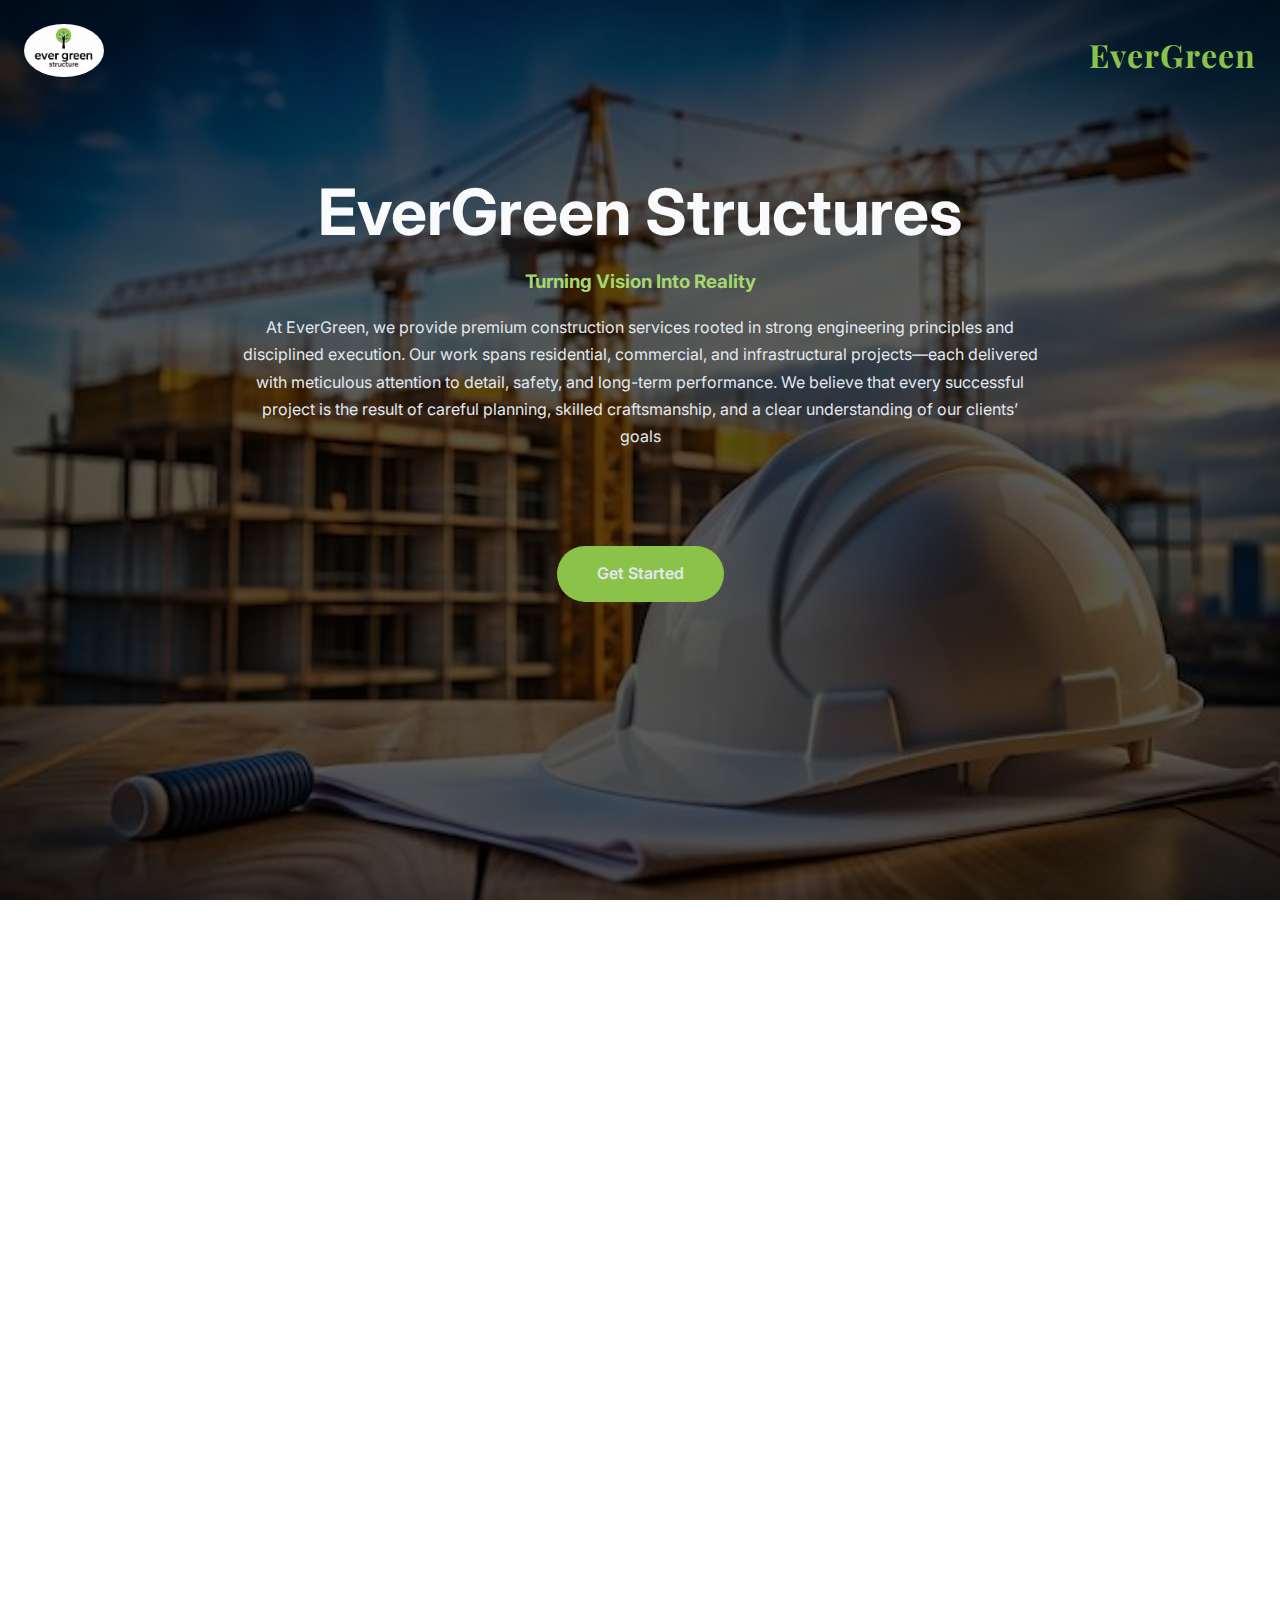
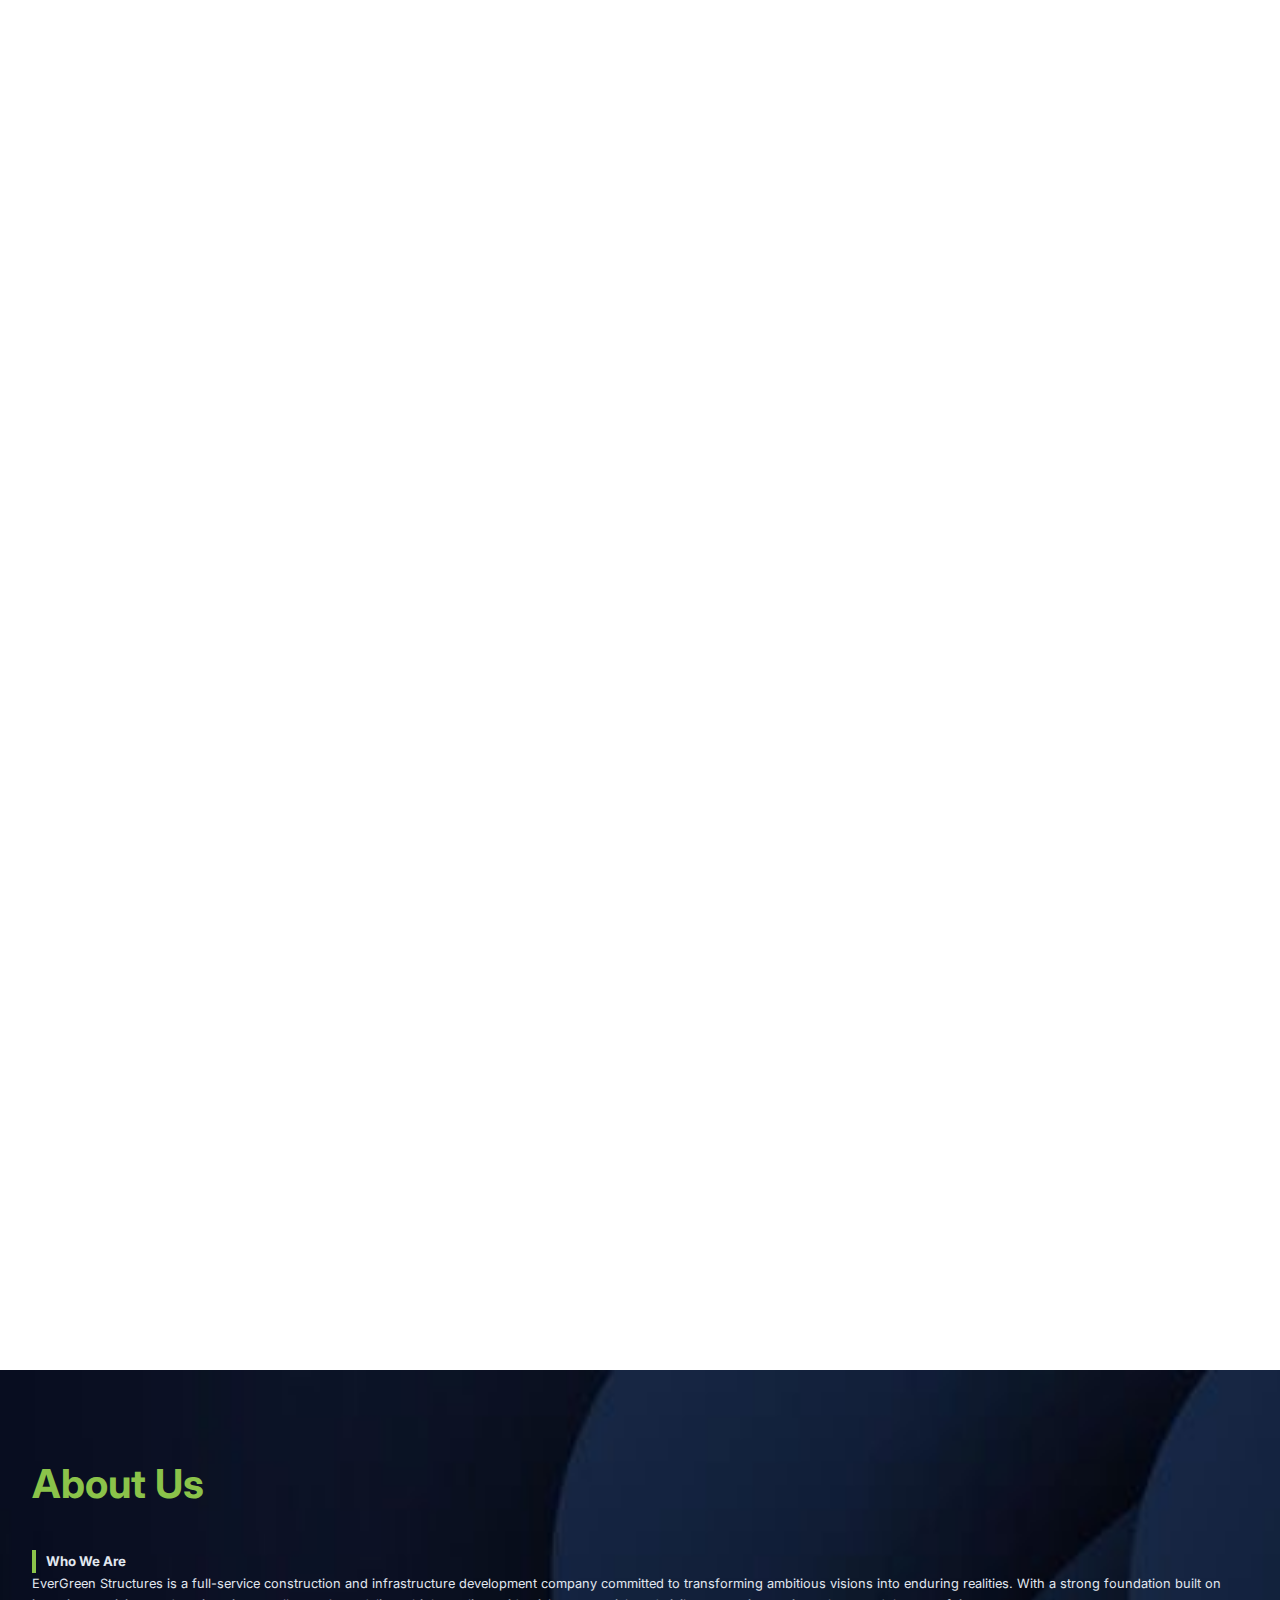
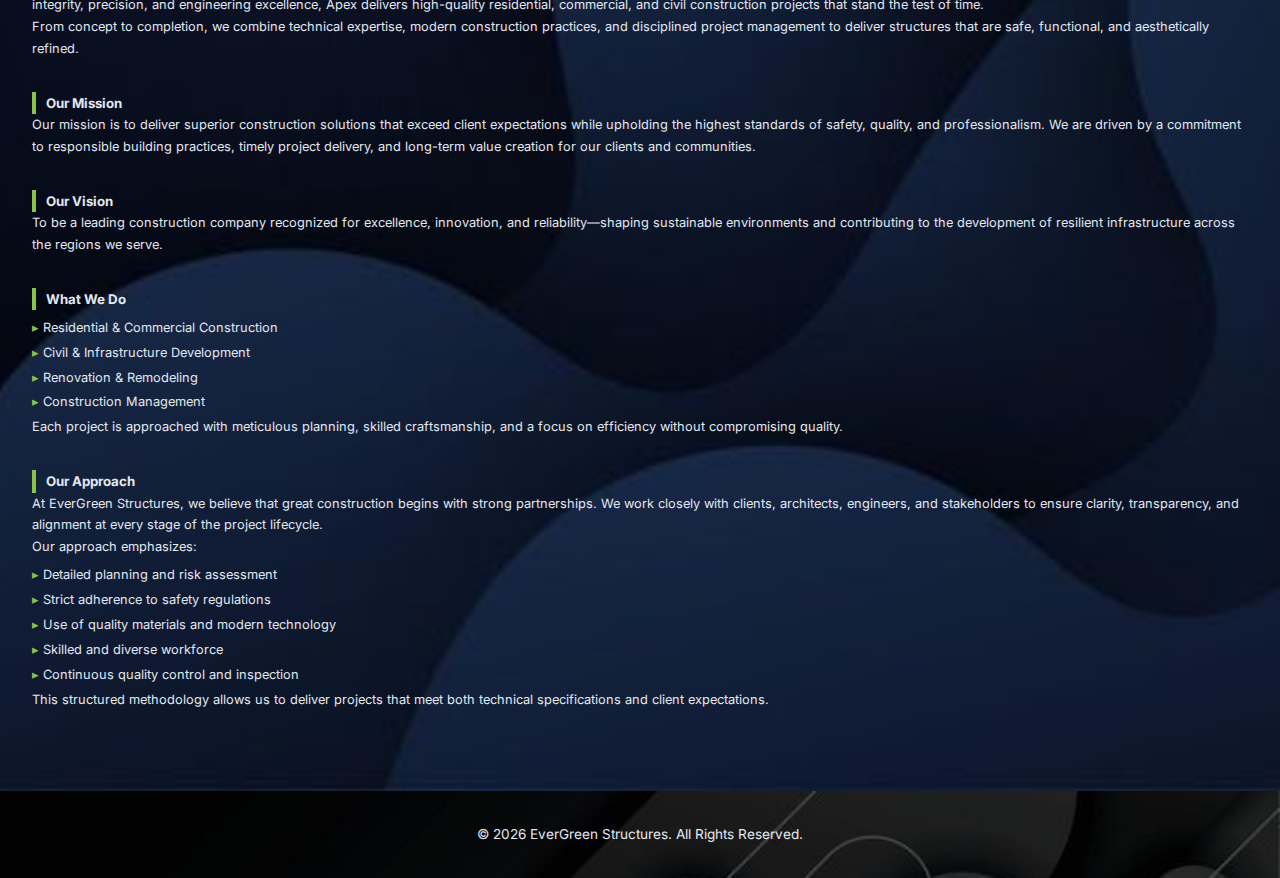
<file: index.html>
<!DOCTYPE html>
<html lang="en">
<head>
    <title>EverGreen Structures</title>
    <meta charset="UTF-8">
    <meta name="viewport" content="width=device-width, initial-scale=1.0">

    <!-- Fonts -->
    <link href="https://fonts.googleapis.com/css2?family=Playfair+Display:wght@500;600;700&family=Inter:wght@300;400;500;600&display=swap" rel="stylesheet">

    <link rel="stylesheet" href="construction.css">
    <script defer src="construction.js"></script>
</head>

<body>
<div id="centermaker">

<header>
    <div id="navdiv">
        <nav>
            <img src="photos/EverGreen.jpeg" id="img1" alt="EverGreen Logo">
        </nav>
        <h1 id="brand">EverGreen</h1>
    </div>

    <div id="headcontent" class="reveal">
        <h2>EverGreen Structures</h2>
        <h3>Turning Vision Into Reality</h3>
        <p>
            At EverGreen, we provide premium construction services rooted in strong engineering principles and disciplined execution. Our work spans residential, commercial, and infrastructural projects—each delivered with meticulous attention to detail, safety, and long-term performance.

                We believe that every successful project is the result of careful planning, skilled craftsmanship, and a clear understanding of our clients’ goals
        </p>
    </div>

    <div id="headbutton">
        <a href="#section3" id="mainbutton">Get Started</a>
    </div>
</header>

<section id="section1">
    <div id="content" class="reveal">
        <h2>Building the Future</h2>
        <h3>Bridging Design & Engineering</h3>
        <p>
            We offer premium construction services, rooted in the principles of intergrity & excelence.
                    delivering residential, commercial and infrastuctural developmental projects that stand the test of time.
        </p>
    </div>
</section>

<section id="section2">
    <div id="floatdiv">

        <div id="content1" class="reveal reveal-left">
            <h2>Safety & Structural Integrity</h2>
            <h3>Zero compromise on quality</h3>
            <p>
                At EverGreen, safety and structural integrity are non-negotiable. We operate under strict safety protocols to protect our workforce, clients, and the communities we serve, while ensuring every structure meets or exceeds industry standards for durability and performance.
            </p>
        </div>

        <div id="content2" class="reveal reveal-right">
            <h2>Diverse Expertise</h2>
            <h3>People-powered excellence</h3>
            <p>
                A skilled and diverse workforce enables us to deliver complex projects efficiently across public and private sectors.
            </p>
        </div>

    </div>
</section>

<section id="section3">
    <div id="content3" class="reveal">
        <h3>Let’s Build Something Exceptional</h3>
        <p>
            Ready to start your next project? We’re prepared to deliver excellence from foundation to finish.
        </p>
        <a href="contactUs.html" id="contactbutton">Contact Us</a>
    </div>
</section>

<section id="section4">
    <h4>About Us</h4>

    <h5>Who We Are</h5>
    <p>
        EverGreen Structures is a full-service construction and infrastructure development company committed to transforming ambitious visions into enduring realities. With a strong foundation built on integrity, precision, and engineering excellence, Apex delivers high-quality residential, commercial, and civil construction projects that stand the test of time.<br>

       From concept to completion, we combine technical expertise, modern construction practices, and disciplined project management to deliver structures that are safe, functional, and aesthetically refined.
    </p>

    <h5>Our Mission</h5>
    <p>
        Our mission is to deliver superior construction solutions that exceed client expectations while upholding the highest standards of safety, quality, and professionalism. We are driven by a commitment to responsible building practices, timely project delivery, and long-term value creation for our clients and communities.
    </p>

    <h5>Our Vision</h5>
    <p>
        To be a leading construction company recognized for excellence, innovation, and reliability—shaping sustainable environments and contributing to the development of resilient infrastructure across the regions we serve.
    </p>

    <h5>What We Do</h5>
    <ul>
        <li>Residential & Commercial Construction</li>
        <li>Civil & Infrastructure Development</li>
        <li>Renovation & Remodeling</li>
        <li>Construction Management</li>
    </ul>
    <p>Each project is approached with meticulous planning, skilled craftsmanship, and a focus on efficiency without compromising quality.</p>

    <h5>Our Approach</h5>
     <p>At EverGreen Structures, we believe that great construction begins with strong partnerships. We work closely with clients, architects, engineers, and stakeholders to ensure clarity, transparency, and alignment at every stage of the project lifecycle.
    <br>
        Our approach emphasizes:
        </p>
        <ul>
            <li>Detailed planning and risk assessment</li>
            <li>Strict adherence to safety regulations</li>
            <li>Use of quality materials and modern technology</li>
            <li>Skilled and diverse workforce</li>
            <li>Continuous quality control and inspection</li>
        </ul>
    <p>This structured methodology allows us to deliver projects that meet both technical specifications and client expectations.</p>
</section>

<footer>
    &copy; 2026 EverGreen Structures. All Rights Reserved.
</footer>

</div>
</body>
</html>



<!-- <!DOCTYPE html>
<html>
    <head>
        <title>Construction</title>
        <meta charset="UTF-8">
        <meta name="viewport" content="width=device-width, initial-scale=1.0">
        <link rel="stylesheet" type="text/css" href="construction.css">
        <link href="https://fonts.googleapis.com/css2?family=Playfair+Display:wght@500;600;700&family=Inter:wght@300;400;500;600&display=swap" rel="stylesheet">
        <script defer src="construction.js"></script>
    </head>
    <body>
        <div id="centermaker">
            <header>
                <div id="navdiv">
                    <div>
                        <nav>   
                            <a href=""><img src="/photos/EverGreen.jpeg" id="img1"></a>
                        </nav>
                    </div>
                    <div id="headh1">
                        <h1>EverGreen</h1>
                    </div>
                </div>

                <div id="headcontent">
                <h2>EverGreen Srtuctures</h2>
                <h3>Vissions into Realities</h3>
                <p>
                At EverGreen, we provide premium construction services rooted in strong engineering principles and disciplined execution. Our work spans residential, commercial, and infrastructural projects—each delivered with meticulous attention to detail, safety, and long-term performance.

                We believe that every successful project is the result of careful planning, skilled craftsmanship, and a clear understanding of our clients’ goals
                </p>
                </div>

                <div id="headbutton">
                    <button id="mainbutton">Get Started</button>
                </div>
            </header>

            <section id="section1">
                <div id="content" class="reveal">
                <h2>Building The Future</h2>
                <h3>Bridging the Gap</h3>
                <p>We offer premium construction services, rooted in the principles of intergrity & excelence.
                    delivering residential, commercial and infrastuctural developmental projects that stand the test of time. 
                </p>
                </div>
            </section>

            <section id="section2">
                <div id="floatdiv">
                    <div id="content1" class="reveal reveal-left">
                    <h2>Structural Integrity & Safety First</h2>
                    <h3>100% commitment to worksite safety</h3>
                    <h3>Maximum value for every investment</h3>
                    <p>At EverGreen, safety and structural integrity are non-negotiable. We operate under strict safety protocols to protect our workforce, clients, and the communities we serve, while ensuring every structure meets or exceeds industry standards for durability and performance. </p>
                    </div>

                    <div id="content2" class="reveal reveal-right">
                    <h2>Diversity, Expertise & Capability</h2>
                    <h3>Our workforce is not only qualified and competent but also Diverse </h3>
                    <p>Our workforce is composed of qualified, experienced, and diverse professionals who bring a wide range of skills and perspectives to every project. This diversity strengthens our problem-solving ability and enhances our capacity to deliver complex projects efficiently.

                    Our portfolio includes a broad range of private and public sector projects, reflecting our adaptability, technical competence, and consistent delivery standards</p>
                    </div>
                </div>
            </section>

            <section id="section3">
                <div id="content3" class="reveal">
                    <h3>Let’s Build Something Exceptional</h3>
                    <p>Whether you’re planning a residential project, a commercial development, or large-scale infrastructure work, Apex Builders is ready to partner with you.<br>
                        Contact us today to discuss your project and discover how our expertise can bring your vision to life.<br>
                    </p>
                    <button id="contactbutton">contact us</button>
                </div>
            </section>

            <section id="section4">
                <div id="content4">
                    <h4>About Us</h4>
                    <h5>Who We Are</h5>
                    <p>EverGreen Structures is a full-service construction and infrastructure development company committed to transforming ambitious visions into enduring realities. With a strong foundation built on integrity, precision, and engineering excellence, Apex delivers high-quality residential, commercial, and civil construction projects that stand the test of time.<br>

                    From concept to completion, we combine technical expertise, modern construction practices, and disciplined project management to deliver structures that are safe, functional, and aesthetically refined.</p>
                    <h5>Our Mission</h5>
                    <p>Our mission is to deliver superior construction solutions that exceed client expectations while upholding the highest standards of safety, quality, and professionalism. We are driven by a commitment to responsible building practices, timely project delivery, and long-term value creation for our clients and communities.</p>
                </div>

                <div id="content5">
                    <h5>Our Vision</h5>
                    <p>To be a leading construction company recognized for excellence, innovation, and reliability—shaping sustainable environments and contributing to the development of resilient infrastructure across the regions we serve.</p>
                </div>
                <div id="content6">
                    <h5>What We Do</h5>
                    <p>
                        EverGreen Structures provides a broad range of construction services, including:
                    </p>
                    <ul>
                            <li>Residential and commercial building construction</li>
                            <li>Civil and infrastructural development</li>
                            <li>Structural engineering and project execution</li>
                            <li>Renovation, remodeling, and rehabilitation works</li>
                            <li>Construction management and consultancy services</li>
                        </ul>
                    <p>Each project is approached with meticulous planning, skilled craftsmanship, and a focus on efficiency without compromising quality.</p>
                </div>

                <div id="content7">
                    <h5>Our Approach</h5>
                    <p>At EverGreen Structures, we believe that great construction begins with strong partnerships. We work closely with clients, architects, engineers, and stakeholders to ensure clarity, transparency, and alignment at every stage of the project lifecycle.
                        <br>
                        Our approach emphasizes:
                    </p>
                    <ul>
                            <li>Detailed planning and risk assessment</li>
                            <li>Strict adherence to safety regulations</li>
                            <li>Use of quality materials and modern technology</li>
                            <li>Skilled and diverse workforce</li>
                            <li>Continuous quality control and inspection</li>
                        </ul>
                    <p>This structured methodology allows us to deliver projects that meet both technical specifications and client expectations.</p>
                </div>

                <div id="content8">
                    <h5>Safety & Quality Commitment</h5>
                    <p>Safety is a core value at EverGreen Structures. We maintain rigorous safety standards to protect our workforce, clients, and the public, ensuring all operations comply with industry regulations and best practices.
                        <br>
                        Quality is embedded in every process—from material selection to final inspection. Our projects are executed with durability, performance, and long-term sustainability in mind.
                    </p>
                </div>

                <div id="content9">
                    <h5>Our People</h5>
                    <p>Our strength lies in our people. Apex Builders is powered by a diverse team of qualified professionals, skilled tradespeople, and experienced project managers who share a common commitment to excellence. Continuous training and professional development ensure our team remains at the forefront of industry standards and innovation.</p>
                </div>

                <div id="content0">
                    <h5>Why Choose EverGreen Structures</h5>
                    <ul>
                        <li>Proven expertise across diverse construction projects</li>
                        <li>Strong emphasis on safety and structural integrity</li>
                        <li>Transparent communication and reliable project delivery</li>
                        <li>Commitment to quality, value, and client satisfaction</li>
                        <li>Ethical business practices and professional accountability</li>
                    </ul>
                </div>

                <div id="content01">
                    <h5>Building the Future</h5>
                    <p>At EverGreen Structures, we don’t just construct buildings—we create environments that support growth, productivity, and progress. Every project reflects our dedication to craftsmanship, responsibility, and lasting impact.
                        <br>
                        EverGreen Structures — Turning Vision into Reality.
                    </p>
                </div>
            </section>
            <footer>
                &copy;EverGreen Structures 2026;
            </footer>
        </div>
    </body>
</html>

-->
</file>
<file: construction.css>
:root {
    --primary: #8BC34A;
    --primary-soft: #A5D66F;
    --primary-dark: #5E8E2E;

    --heading-main: #f8fafc;
    --heading-dark: #0f172a;

    --text-light: #e2e8f0;
    --text-dark: #334155;
    --muted: #94a3b8;

    --overlay: rgba(0,0,0,0.65);
}

* {
    margin: 0;
    padding: 0;
    box-sizing: border-box;
}

html, body {
    max-width: 100%;
    overflow-x: hidden;
}

body {
    font-family: 'Inter', sans-serif;
    background: #fff;
    color: var(--text-dark);
    line-height: 1.7;
}

#centermaker {
    max-width: 1400px;
    margin: auto;
}

/* ---------------- HEADER ---------------- */

header {
    position: relative;
    min-height: 100vh;
    padding: 1.5rem;
    background: url(photos/stock.jpg) center/cover no-repeat;
    color: white;
    text-align: center;
}

header::before {
    content: "";
    position: absolute;
    inset: 0;
    background: var(--overlay);
}

header > * {
    position: relative;
    z-index: 2;
}

#navdiv {
    display: flex;
    justify-content: space-between;
    align-items: center;
}

#img1 {
    width: 80px;
    border-radius: 50%;
    transition: transform 0.3s ease;
}

#img1:hover {
    transform: scale(1.1);
}

#brand {
    font-family: 'Playfair Display', serif;
    color: var(--primary);
    letter-spacing: 1px;
}

/* Header Content */

#headcontent {
    max-width: 800px;
    margin: 8vh auto;
}

#headcontent h2 {
    font-size: clamp(2.5rem, 5vw, 4.5rem);
    color: var(--heading-main);
}

#headcontent h3 {
    color: var(--primary-soft);
    margin-bottom: 1rem;
}

#headcontent p {
    color: var(--text-light);
}

/* Buttons */

#mainbutton,
#contactbutton {
    background: var(--primary);
    border: none;
    padding: 0.9rem 2.5rem;
    border-radius: 999px;
    font-weight: 600;
    cursor: pointer;
    transition: all 0.3s ease;
    text-decoration: none;
    color:#e2e8f0;
    display: inline-block; /* 🔑 THIS FIXES IT */
    margin-top: 1.5rem;
}

#mainbutton:hover,
#contactbutton:hover {
    background: var(--primary-soft);
    transform: translateY(-3px);
    box-shadow: 0 12px 30px rgba(139,195,74,0.35);
}

/* ---------------- SECTIONS ---------------- */

section {
    padding: 5rem 2rem;
}

#section1,
#section3 {
    text-align: center;
}

#section1 h2,
#section2 h2 {
    color: var(--heading-dark);
}

#section1 h3,
#section2 h3 {
    color: var(--primary-dark);
}

/* Section 2 */

#floatdiv {
    display: flex;
    flex-direction: column;
    gap: 4rem;
    align-items: center;
}

#content1,
#content2 {
    position: relative;
    width: 90%;
    max-width: 1100px;
    min-height: 70vh;
    border-radius: 20px;
    padding: 3rem;
    display: flex;
    flex-direction: column;
    justify-content: center;
}

#content1 {
    background: url(photos/safety-workwear.webp) center/cover no-repeat;
    align-items: flex-end;
    text-align: right;
}

#content2 {
    background: url(photos/diversityworkers.jpg) center/cover no-repeat;
    text-align: center;
}

#content1::before,
#content2::before {
    content: "";
    position: absolute;
    inset: 0;
    background: rgba(0,0,0,0.5);
    border-radius: 20px;
}

#content1 *,
#content2 * {
    position: relative;
    z-index: 2;
    color: var(--heading-main);
}

/* About */

#section4 {
    background: url(photos/texture1.jpg) center/cover no-repeat;
    color: var(--text-light);
}

#section4 h4 {
    font-size: 2.5rem;
    color: var(--primary);
    margin-bottom: 1rem;
}

#section4 h5 {
    margin-top: 2rem;
    border-left: 4px solid var(--primary);
    padding-left: 0.65rem;
}

#section4 ul {
    list-style: none;
    margin-top: 0.4rem;
}

#section4 li {
    margin-bottom: 0.2rem;
    font-size: 0.8rem;
}

#section4 p{
    font-size: 0.8rem;
}

#section4 li::before {
    content: "▸ ";
    color: var(--primary);
}

/* Footer */

footer {
    background: url(photos/texture2.jpg) center/cover no-repeat;
    text-align: center;
    padding: 2rem;
    color: var(--text-light);
    font-size: 0.85rem;
}

/* ---------------- REVEAL ANIMATION ---------------- */

.reveal {
    opacity: 0;
    transform: translateY(60px);
    transition: all 0.9s ease;
}

.reveal-left {
    transform: translateX(-80px);
}

.reveal-right {
    transform: translateX(80px);
}

.reveal.active {
    opacity: 1;
    transform: translate(0);
}

/* Mobile */

@media (max-width: 768px) {
    #content1 {
        align-items: center;
        text-align: center;
    }

    .reveal-left,
    .reveal-right {
        transform: translateY(60px);
    }
}
</file>
